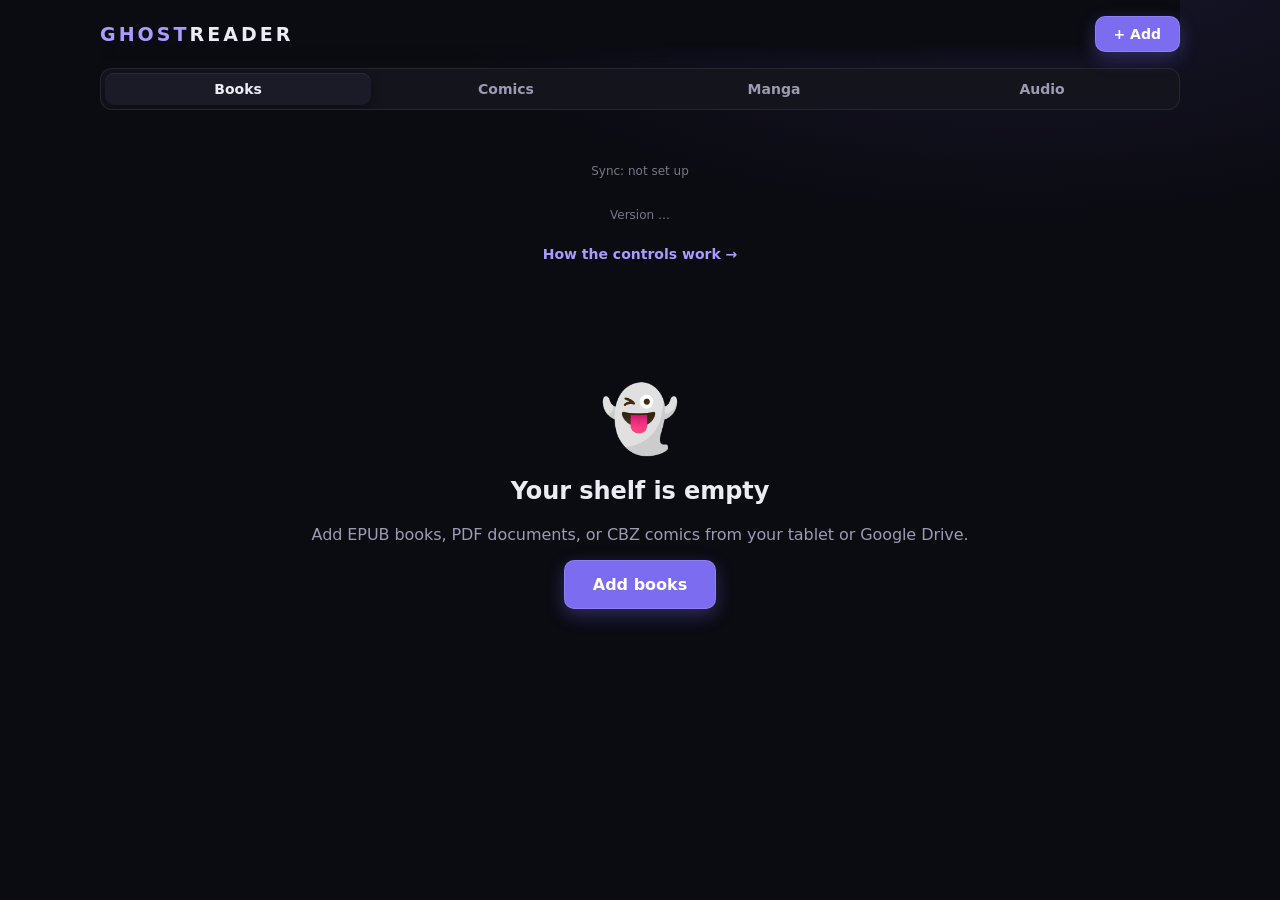
<file: index.html>
<!doctype html>
<html lang="en">
<head>
<meta charset="utf-8">
<meta name="viewport" content="width=device-width,initial-scale=1,viewport-fit=cover">
<title>GhostReader</title>
<meta name="theme-color" content="#0b0b12">
<meta name="apple-mobile-web-app-capable" content="yes">
<meta name="mobile-web-app-capable" content="yes">
<meta name="apple-mobile-web-app-status-bar-style" content="black-translucent">
<meta name="apple-mobile-web-app-title" content="GhostReader">
<link rel="manifest" href="manifest.webmanifest">
<link rel="icon" href="icons/icon-192.png">
<link rel="apple-touch-icon" href="icons/icon-192.png">
<link rel="stylesheet" href="style.css">
</head>
<body>
<div id="app">
  <section id="library" class="view">
    <header class="top">
      <div class="brand">GHOST<span>READER</span></div>
      <button id="add" class="pill primary">+ Add</button>
    </header>
    <nav class="tabs">
      <button data-tab="books" class="on">Books</button>
      <button data-tab="comics">Comics</button>
      <button data-tab="manga">Manga</button>
      <button data-tab="audio">Audio</button>
    </nav>
    <div id="status" class="status" hidden></div>
    <div id="continue"></div>
    <div id="grid" class="grid"></div>
    <div id="cloudaudio" class="cloudaudio" hidden></div>
    <button id="syncbtn" class="ver">Sync: not set up</button>
    <button id="ver" class="ver">Version …</button>
    <button id="helpbtn" class="helplink">How the controls work <span aria-hidden="true">→</span></button>
    <div id="empty" class="empty" hidden>
      <div class="emptyart">👻</div>
      <h2>Your shelf is empty</h2>
      <p>Add EPUB books, PDF documents, or CBZ comics from your tablet or Google Drive.</p>
      <button class="pill primary big" id="add2">Add books</button>
    </div>
  </section>

  <section id="reader" class="view" hidden>
    <header class="bar" id="rtop">
      <button id="rback" class="icon" aria-label="Back">‹</button>
      <div class="rtitle"><b id="rt"></b><small id="rc"></small></div>
      <button id="rprev" class="icon" aria-label="Previous page">‹</button><button id="rnext" class="icon" aria-label="Next page">›</button><button id="rtoc" class="icon" aria-label="Contents">☰</button>
      <button id="rset" class="icon" aria-label="Appearance">Aa</button>
    </header>
    <div id="stage"><iframe id="page" title="Book page" sandbox="allow-same-origin"></iframe><div id="tapL"></div><div id="tapM"></div><div id="tapR"></div></div>
    <footer class="bar" id="rbot">
      <input id="rslide" type="range" min="0" max="1000" value="0" aria-label="Progress">
      <small id="rpct">0%</small>
    </footer>
    <aside id="toc" class="sheet" hidden><div class="sheethead"><b>Contents</b><button class="icon" data-close>✕</button></div><div id="toclist"></div></aside>
    <aside id="settings" class="sheet small" hidden>
      <div class="sheethead"><b>Appearance</b><button class="icon" data-close>✕</button></div>
      <div class="row"><span>Theme</span><div class="seg" id="themes"><button data-v="ghost">Ghost</button><button data-v="night">Night</button><button data-v="sepia">Sepia</button><button data-v="paper">Paper</button></div></div>
      <div class="row"><span>Text size</span><div class="seg"><button id="fdown">A−</button><button id="fup">A+</button></div></div>
      <div class="row"><span>Font</span><div class="seg" id="fonts"><button data-v="serif">Serif</button><button data-v="sans">Sans</button></div></div>
      <div class="row"><span>Spacing</span><input id="spacing" type="range" min="1.3" max="2.2" step="0.05"></div>
      <div class="row"><span>Margins</span><input id="margin" type="range" min="16" max="120" step="4"></div>
    </aside>
  </section>

  <section id="comicreader" class="view" hidden><header class="bar"><button id="cback" class="icon" aria-label="Back">‹</button><div class="rtitle"><b id="ctitle"></b><small id="cprogress"></small></div><button id="cmode" class="pill">Page</button><button id="cdir" class="pill">LTR</button></header><div id="comicstage"><img id="comicpage" alt="Comic page"><iframe id="pdfpage" title="PDF reader" hidden></iframe></div><footer class="bar" id="comicbar"><button id="cprev" class="pill">Previous</button><input id="cslide" type="range" min="1" max="1" value="1"><button id="cnext" class="pill">Next</button></footer></section>
  <section id="player" class="view" hidden>
    <header class="bar"><button id="pback" class="icon" aria-label="Back">‹</button><div class="rtitle"><b>Audiobook</b></div></header>
    <div class="pbody">
      <div id="pcover" class="pcover"></div>
      <h2 id="ptitle"></h2><p id="pauthor"></p>
      <input id="pseek" type="range" min="0" max="1000" value="0">
      <div class="times"><span id="pcur">0:00</span><span id="pdur">0:00</span></div>
      <div class="controls">
        <button id="pback30" class="icon big">⟲ 30</button>
        <button id="pplay" class="playbtn">▶</button>
        <button id="pfwd30" class="icon big">30 ⟳</button>
      </div>
      <button id="pspeed" class="pill">1.0×</button>
    </div>
    <audio id="audio" preload="metadata"></audio>
  </section>
</div>
<div id="menu" class="menu" hidden></div>
<div id="syncdlg" class="overlay" hidden>
  <div class="dlg">
    <h3>Sync your library</h3>
    <p class="dim">Keeps books, covers and reading progress the same on every device, using your own Cloudflare. Audiobooks go up only when you choose (Send to cloud), and come down one at a time from the Audio tab.</p>
    <label>Sync address<input id="syncurl" type="url" placeholder="https://ghostreader-sync.yourname.workers.dev" autocapitalize="off" autocorrect="off"></label>
    <label>Sync key<input id="synckey" type="password" placeholder="the SYNC_KEY you chose" autocapitalize="off" autocorrect="off"></label>
    <div id="syncmsg" class="dim"></div>
    <div class="dlgbtns"><button id="syncsave" class="pill primary">Save &amp; sync</button><button id="syncoff" class="pill">Turn off</button><button id="syncclose" class="pill">Close</button></div>
    <p class="dim small"><a href="setup.html" target="_blank">How to set up the sync address</a></p>
  </div>
</div>
<div id="helpdlg" class="overlay" hidden>
  <div class="dlg help" role="dialog" aria-labelledby="helptitle">
    <div class="helphead"><h3 id="helptitle">How GhostReader works</h3><button id="helpclose" class="icon" aria-label="Close">✕</button></div>
    <p class="dim">Everything you read fills the screen. Tap the middle of any page to show or hide the controls.</p>

    <section class="hsec">
      <h4>Books</h4>
      <dl>
        <dt>Turn the page</dt><dd>Swipe right for forward, swipe left for back. Or tap the right or left edge.</dd>
        <dt>Controls</dt><dd>Tap the middle. <b>☰</b> opens chapters, <b>Aa</b> changes theme, text size, font, spacing and margins, and the slider jumps anywhere.</dd>
        <dt>Keyboard</dt><dd>Arrow keys turn pages if you use a keyboard.</dd>
      </dl>
    </section>

    <section class="hsec">
      <h4>Comics, manga and PDFs</h4>
      <dl>
        <dt>Turn the page</dt><dd>Swipe right for forward, swipe left for back. Manga reverses this automatically.</dd>
        <dt>Manga mode</dt><dd>Tap <b>LTR</b> to switch to <b>RTL</b>. The title moves to the Manga tab and remembers it.</dd>
        <dt>Zoom</dt><dd>Pinch to zoom, then drag to look around. Zoom back out to swipe again.</dd>
        <dt>Page / Scroll</dt><dd>Switch between one page at a time and a continuous scroll.</dd>
      </dl>
    </section>

    <section class="hsec">
      <h4>Audiobooks</h4>
      <dl>
        <dt>Player</dt><dd>Play or pause, jump 30 seconds either way, and tap the speed button to cycle 0.8× to 2×. It remembers where you stopped.</dd>
        <dt>From your phone</dt><dd>In the phone app, press and hold an audiobook and choose <b>Send to Cloudflare</b>. Then open the <b>Audio</b> tab here, tap <b>Audiobooks in the cloud</b> and download it.</dd>
      </dl>
    </section>

    <section class="hsec">
      <h4>Your library</h4>
      <dl>
        <dt>⋮ menu</dt><dd>On any cover: find or choose a cover, send an audiobook to the cloud, or remove it from this device.</dd>
        <dt>Sync</dt><dd>Books, comics, covers and reading progress stay the same on every device. Tap the Sync line to set it up.</dd>
        <dt>Updates</dt><dd>Tap the version line to load the newest version. Your library is kept.</dd>
      </dl>
    </section>
    <div class="dlgbtns"><button id="helpdone" class="pill primary">Got it</button></div>
  </div>
</div>
<input id="file" type="file" multiple accept=".epub,.pdf,.cbz,.zip" hidden>
<script type="module" src="app.js"></script>
</body>
</html>
</file>
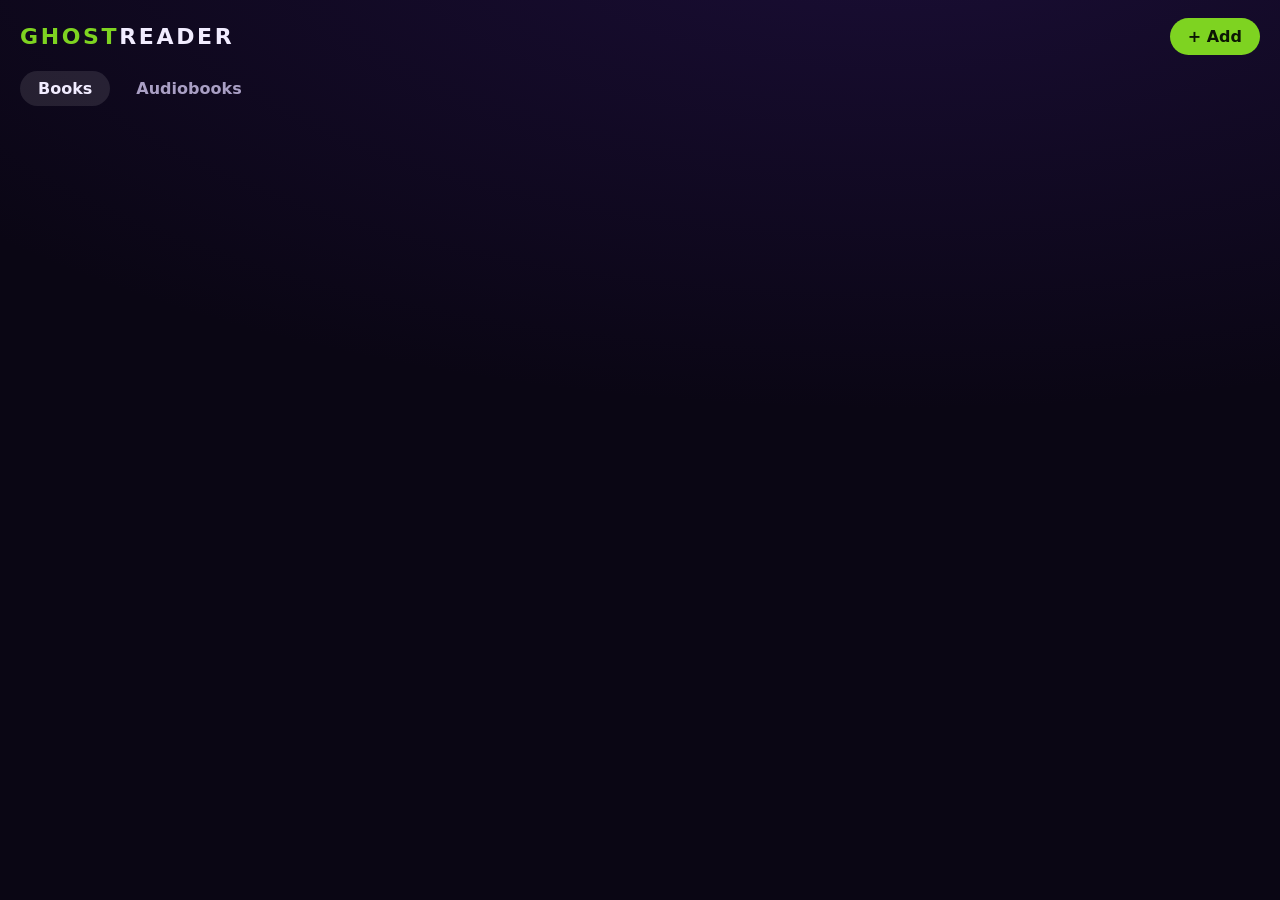
<file: web/index.html>
<!doctype html>
<html lang="en">
<head>
<meta charset="utf-8">
<meta name="viewport" content="width=device-width,initial-scale=1,viewport-fit=cover">
<title>GhostReader</title>
<meta name="theme-color" content="#0a0614">
<meta name="apple-mobile-web-app-capable" content="yes">
<meta name="mobile-web-app-capable" content="yes">
<meta name="apple-mobile-web-app-status-bar-style" content="black-translucent">
<meta name="apple-mobile-web-app-title" content="GhostReader">
<link rel="manifest" href="manifest.webmanifest">
<link rel="icon" href="icons/icon-192.png">
<link rel="apple-touch-icon" href="icons/icon-192.png">
<link rel="stylesheet" href="style.css">
</head>
<body>
<div id="app">
  <section id="library" class="view">
    <header class="top">
      <div class="brand">GHOST<span>READER</span></div>
      <button id="add" class="pill primary">+ Add</button>
    </header>
    <nav class="tabs">
      <button data-tab="books" class="on">Books</button>
      <button data-tab="audio">Audiobooks</button>
    </nav>
    <div id="status" class="status" hidden></div>
    <div id="continue"></div>
    <div id="grid" class="grid"></div>
    <div id="empty" class="empty" hidden>
      <div class="emptyart">👻</div>
      <h2>Your shelf is empty</h2>
      <p>Add EPUB books or audiobooks from this tablet or Google Drive. You can also add the whole library ZIP saved from the GhostReader phone app.</p>
      <button class="pill primary big" id="add2">Add books</button>
    </div>
  </section>

  <section id="reader" class="view" hidden>
    <header class="bar" id="rtop">
      <button id="rback" class="icon" aria-label="Back">‹</button>
      <div class="rtitle"><b id="rt"></b><small id="rc"></small></div>
      <button id="rtoc" class="icon" aria-label="Contents">☰</button>
      <button id="rset" class="icon" aria-label="Appearance">Aa</button>
    </header>
    <div id="stage"><iframe id="page" title="Book page" sandbox="allow-same-origin"></iframe><div id="tapL"></div><div id="tapM"></div><div id="tapR"></div></div>
    <footer class="bar" id="rbot">
      <input id="rslide" type="range" min="0" max="1000" value="0" aria-label="Progress">
      <small id="rpct">0%</small>
    </footer>
    <aside id="toc" class="sheet" hidden><div class="sheethead"><b>Contents</b><button class="icon" data-close>✕</button></div><div id="toclist"></div></aside>
    <aside id="settings" class="sheet small" hidden>
      <div class="sheethead"><b>Appearance</b><button class="icon" data-close>✕</button></div>
      <div class="row"><span>Theme</span><div class="seg" id="themes"><button data-v="ghost">Ghost</button><button data-v="night">Night</button><button data-v="sepia">Sepia</button><button data-v="paper">Paper</button></div></div>
      <div class="row"><span>Text size</span><div class="seg"><button id="fdown">A−</button><button id="fup">A+</button></div></div>
      <div class="row"><span>Font</span><div class="seg" id="fonts"><button data-v="serif">Serif</button><button data-v="sans">Sans</button></div></div>
      <div class="row"><span>Spacing</span><input id="spacing" type="range" min="1.3" max="2.2" step="0.05"></div>
      <div class="row"><span>Margins</span><input id="margin" type="range" min="16" max="120" step="4"></div>
    </aside>
  </section>

  <section id="player" class="view" hidden>
    <header class="bar"><button id="pback" class="icon" aria-label="Back">‹</button><div class="rtitle"><b>Audiobook</b></div></header>
    <div class="pbody">
      <div id="pcover" class="pcover"></div>
      <h2 id="ptitle"></h2><p id="pauthor"></p>
      <input id="pseek" type="range" min="0" max="1000" value="0">
      <div class="times"><span id="pcur">0:00</span><span id="pdur">0:00</span></div>
      <div class="controls">
        <button id="pback30" class="icon big">⟲ 30</button>
        <button id="pplay" class="playbtn">▶</button>
        <button id="pfwd30" class="icon big">30 ⟳</button>
      </div>
      <button id="pspeed" class="pill">1.0×</button>
    </div>
    <audio id="audio" preload="metadata"></audio>
  </section>
</div>
<div id="menu" class="menu" hidden></div>
<input id="file" type="file" multiple hidden>
<script type="module" src="app.js"></script>
</body>
</html>
</file>
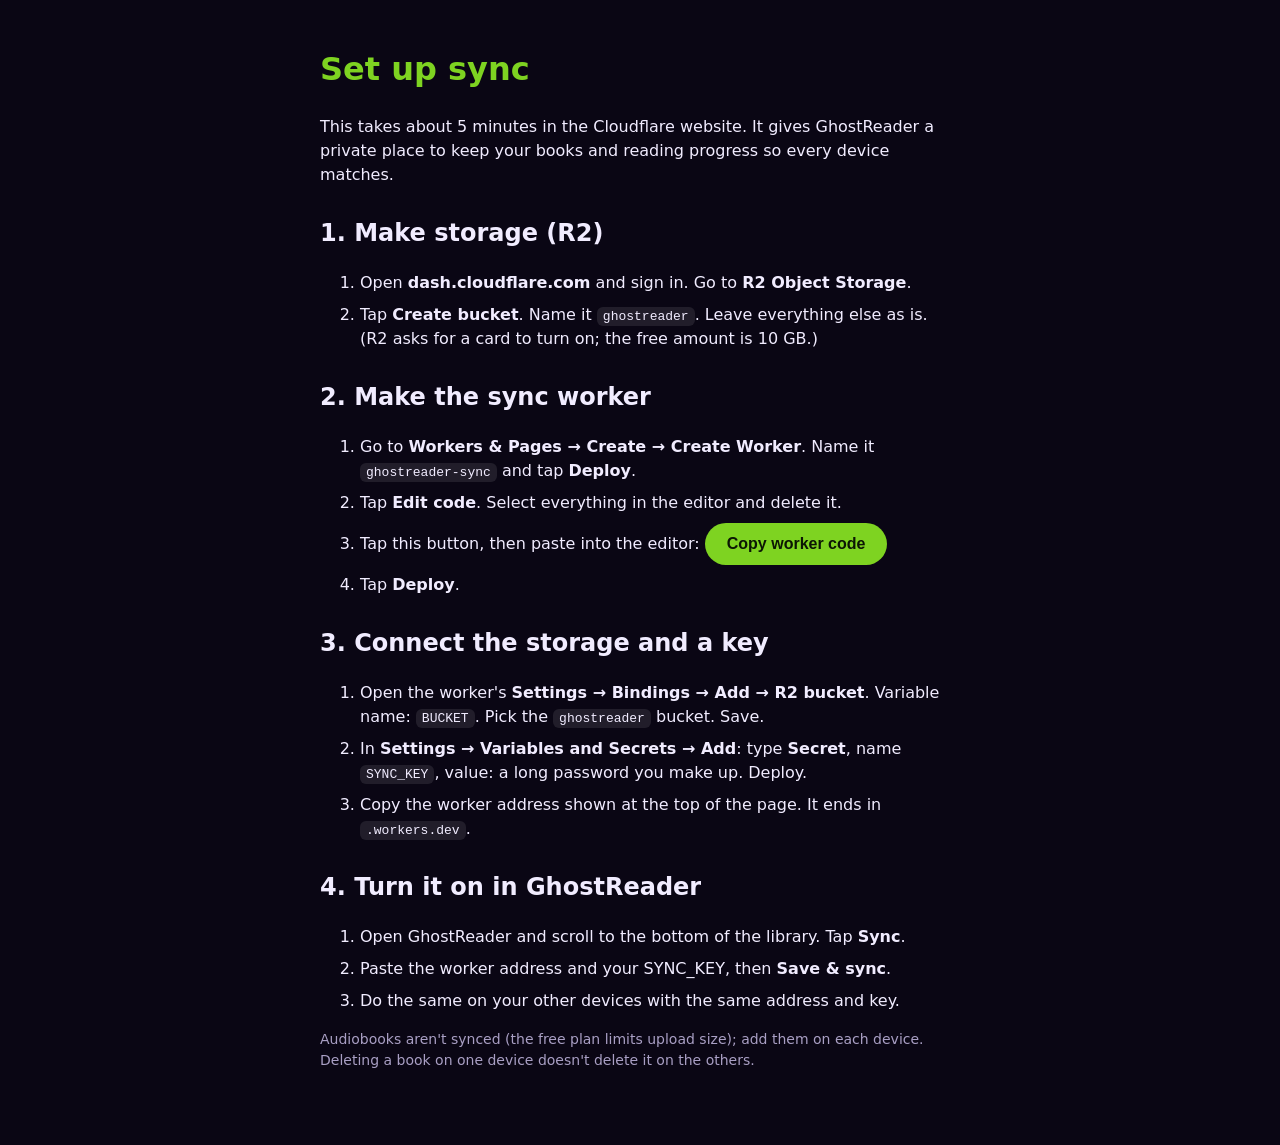
<file: setup.html>
<!doctype html>
<html lang="en"><head><meta charset="utf-8"><meta name="viewport" content="width=device-width,initial-scale=1">
<title>GhostReader sync setup</title>
<style>
body{margin:0;background:#0a0614;color:#f1ecff;font-family:system-ui,-apple-system,sans-serif;line-height:1.5}
main{max-width:640px;margin:0 auto;padding:24px 20px 60px}h1{color:#7ed321}h2{margin-top:28px}
li{margin:8px 0}code{background:#ffffff18;padding:2px 6px;border-radius:6px}
button{background:#7ed321;color:#0c1604;border:0;border-radius:999px;padding:12px 22px;font-weight:700;font-size:16px}
a{color:#a78bfa}.note{color:#a99fc4;font-size:14px}
</style></head><body><main>
<h1>Set up sync</h1>
<p>This takes about 5 minutes in the Cloudflare website. It gives GhostReader a private place to keep your books and reading progress so every device matches.</p>
<h2>1. Make storage (R2)</h2>
<ol>
<li>Open <b>dash.cloudflare.com</b> and sign in. Go to <b>R2 Object Storage</b>.</li>
<li>Tap <b>Create bucket</b>. Name it <code>ghostreader</code>. Leave everything else as is. (R2 asks for a card to turn on; the free amount is 10 GB.)</li>
</ol>
<h2>2. Make the sync worker</h2>
<ol>
<li>Go to <b>Workers &amp; Pages → Create → Create Worker</b>. Name it <code>ghostreader-sync</code> and tap <b>Deploy</b>.</li>
<li>Tap <b>Edit code</b>. Select everything in the editor and delete it.</li>
<li>Tap this button, then paste into the editor: <button id="copy">Copy worker code</button> <span id="copied" class="note"></span></li>
<li>Tap <b>Deploy</b>.</li>
</ol>
<h2>3. Connect the storage and a key</h2>
<ol>
<li>Open the worker's <b>Settings → Bindings → Add → R2 bucket</b>. Variable name: <code>BUCKET</code>. Pick the <code>ghostreader</code> bucket. Save.</li>
<li>In <b>Settings → Variables and Secrets → Add</b>: type <b>Secret</b>, name <code>SYNC_KEY</code>, value: a long password you make up. Deploy.</li>
<li>Copy the worker address shown at the top of the page. It ends in <code>.workers.dev</code>.</li>
</ol>
<h2>4. Turn it on in GhostReader</h2>
<ol>
<li>Open GhostReader and scroll to the bottom of the library. Tap <b>Sync</b>.</li>
<li>Paste the worker address and your SYNC_KEY, then <b>Save &amp; sync</b>.</li>
<li>Do the same on your other devices with the same address and key.</li>
</ol>
<p class="note">Audiobooks aren't synced (the free plan limits upload size); add them on each device. Deleting a book on one device doesn't delete it on the others.</p>
<script>
document.getElementById("copy").onclick=async()=>{
  try{const t=await (await fetch("sync-worker.js",{cache:"no-store"})).text();
    await navigator.clipboard.writeText(t);document.getElementById("copied").textContent="Copied. Now paste it in the editor.";}
  catch(e){document.getElementById("copied").innerHTML='Couldn\'t copy. <a href="sync-worker.js">Open the code</a>, select all, copy.';}
};
</script></main></body></html>
</file>
<file: style.css>
:root{--bg:#0b0b12;--card:#14141d;--ink:#ececf4;--dim:#9b9bb2;--violet:#7c6cf0;--lime:#a99bff;--line:#ffffff14}
*{box-sizing:border-box;-webkit-tap-highlight-color:transparent}
html,body{margin:0;height:100%;background:var(--bg);color:var(--ink);font-family:system-ui,-apple-system,Segoe UI,Roboto,sans-serif;overflow:hidden}
button{font:inherit;color:inherit;cursor:pointer;border:0;background:none}
.view{position:fixed;inset:0;display:flex;flex-direction:column;padding-top:env(safe-area-inset-top)}
.view[hidden],[hidden]{display:none!important}
#library{overflow-y:auto;padding:0 20px 40px;background:radial-gradient(1200px 500px at 70% -10%,#3b1d7a55,transparent),var(--bg)}
.top{display:flex;align-items:center;justify-content:space-between;padding:18px 0 8px}
.brand{font-weight:900;letter-spacing:.12em;font-size:22px;color:var(--lime)}.brand span{color:var(--ink)}
.pill{padding:9px 18px;border-radius:999px;background:#ffffff14;border:1px solid #ffffff1f;font-weight:600}
.pill.primary{background:var(--lime);color:#0c1604;border:0}.pill.big{padding:14px 28px;font-size:17px}
.tabs{display:flex;gap:8px;margin:8px 0 14px}
.tabs button{padding:8px 18px;border-radius:999px;color:var(--dim);font-weight:600}
.tabs button.on{background:#ffffff1a;color:var(--ink)}
.status{padding:10px 14px;background:#8b5cf622;border:1px solid #8b5cf655;border-radius:12px;margin-bottom:14px;font-size:14px}
h3.sec{margin:18px 0 10px;font-size:13px;letter-spacing:.14em;color:var(--dim);text-transform:uppercase}
.grid{display:grid;grid-template-columns:repeat(auto-fill,minmax(150px,1fr));gap:20px 16px}
.row-scroll{display:flex;gap:16px;overflow-x:auto;padding-bottom:6px}.row-scroll .card{width:150px;flex:none}
.card{position:relative;text-align:left;display:block;width:100%}
.poster{position:relative;aspect-ratio:2/3;border-radius:12px;overflow:hidden;background:linear-gradient(160deg,#4c1d95,#1a0b38);box-shadow:0 10px 24px #0008,inset 0 0 0 1px #ffffff1f}
.poster img{width:100%;height:100%;object-fit:cover;display:block}
.poster::after{content:"";position:absolute;inset:0;background:linear-gradient(115deg,#ffffff26 0,transparent 35%);pointer-events:none}
.gen{position:absolute;inset:0;display:flex;flex-direction:column;justify-content:center;align-items:center;padding:12px;text-align:center;font-weight:800;line-height:1.15}
.gen small{margin-top:8px;font-weight:600;opacity:.8;font-size:11px;letter-spacing:.08em;text-transform:uppercase}
.bar-prog{position:absolute;left:8px;right:8px;bottom:8px;height:4px;border-radius:4px;background:#0009}.bar-prog i{display:block;height:100%;border-radius:4px;background:var(--lime)}
.badge{position:absolute;top:8px;left:8px;background:#0009;border-radius:8px;padding:3px 7px;font-size:11px;font-weight:700;color:var(--lime)}
.more{position:absolute;top:4px;right:4px;width:30px;height:30px;border-radius:50%;background:#000a;font-size:18px;line-height:30px;text-align:center}
.ctitle{margin-top:8px;font-size:14px;font-weight:700;line-height:1.25;display:-webkit-box;-webkit-line-clamp:2;-webkit-box-orient:vertical;overflow:hidden}
.cauthor{color:var(--dim);font-size:12px;margin-top:2px;white-space:nowrap;overflow:hidden;text-overflow:ellipsis}
.empty{text-align:center;max-width:480px;margin:12vh auto 0;color:var(--dim)}.empty h2{color:var(--ink)}.emptyart{font-size:64px}
.menu{position:fixed;z-index:50;background:#1d1438;border:1px solid #ffffff22;border-radius:12px;box-shadow:0 12px 40px #000a;min-width:170px;overflow:hidden}
.menu button{display:block;width:100%;padding:13px 16px;text-align:left}.menu button:hover{background:#ffffff14}
/* reader */
#reader{background:var(--rbg,#0a0614);color:var(--rink,#eee)}
.bar{display:flex;align-items:center;gap:6px;padding:8px 12px;background:var(--rbar,#120a24);color:var(--rink,#eee);z-index:5;transition:transform .2s}
.bar .rtitle{flex:1;min-width:0;display:flex;flex-direction:column}.rtitle b{white-space:nowrap;overflow:hidden;text-overflow:ellipsis;font-size:15px}.rtitle small{opacity:.65;white-space:nowrap;overflow:hidden;text-overflow:ellipsis}
.icon{min-width:44px;height:44px;border-radius:12px;font-size:20px}.icon:hover{background:#ffffff14}.icon.big{font-size:17px;width:90px}
#stage{position:absolute;inset:0}
#page{width:100%;height:100%;border:0;background:var(--rbg)}
#tapL,#tapR,#tapM{position:absolute;top:0;bottom:0}#tapL{left:0;width:28%}#tapR{right:0;width:28%}#tapM{left:28%;right:28%}
#rbot{gap:10px}#rbot input{flex:1;accent-color:var(--lime)}#rbot small{width:44px;text-align:right}
#reader .bar{position:absolute;left:0;right:0}#rtop{top:0;padding-top:calc(8px + env(safe-area-inset-top))}#rbot{bottom:0}
.chromeoff #rtop{transform:translateY(-110%)}.chromeoff #rbot{transform:translateY(110%)}
.sheet{position:absolute;top:0;right:0;bottom:0;width:min(420px,92vw);background:#120a24;color:#eee;z-index:20;box-shadow:-10px 0 40px #000a;overflow-y:auto}
.sheet.small{top:56px;bottom:auto;border-radius:16px 0 0 16px;padding-bottom:12px}
.sheethead{display:flex;justify-content:space-between;align-items:center;padding:10px 14px;border-bottom:1px solid #ffffff1a;position:sticky;top:0;background:#120a24}
#toclist button{display:block;width:100%;text-align:left;padding:13px 16px;border-bottom:1px solid #ffffff0d}#toclist button.on{color:var(--lime);font-weight:700}
.row{display:flex;align-items:center;justify-content:space-between;gap:14px;padding:12px 16px}.row input[type=range]{accent-color:var(--lime);width:55%}
.seg{display:flex;background:#ffffff14;border-radius:10px;overflow:hidden}.seg button{padding:9px 14px}.seg button.on{background:var(--violet)}
/* player */
#player{background:radial-gradient(900px 500px at 50% 0,#4c1d9566,transparent),var(--bg)}
.pbody{flex:1;display:flex;flex-direction:column;align-items:center;justify-content:center;padding:20px;max-width:560px;margin:0 auto;width:100%;text-align:center}
.pcover{width:min(62vw,300px);aspect-ratio:1/1;border-radius:18px;overflow:hidden;position:relative;box-shadow:0 20px 60px #000a;background:linear-gradient(160deg,#4c1d95,#1a0b38)}
.pcover img{width:100%;height:100%;object-fit:cover}
#ptitle{margin:22px 0 4px}#pauthor{margin:0 0 20px;color:var(--dim)}
#pseek{width:100%;accent-color:var(--lime)}.times{display:flex;justify-content:space-between;width:100%;color:var(--dim);font-size:13px;margin-top:4px}
.controls{display:flex;align-items:center;gap:18px;margin:18px 0}.playbtn{width:76px;height:76px;border-radius:50%;background:var(--lime);color:#0c1604;font-size:30px}

/* Reading-only tablet library: comic pages and PDF */
.tabs{overflow-x:auto;white-space:nowrap;flex-shrink:0}
#comicreader{background:#08060f}
#comicstage{flex:1;min-height:0;display:flex;align-items:center;justify-content:center;overflow:auto;touch-action:pan-x pan-y pinch-zoom}
#comicpage{display:block;max-width:100%;max-height:100%;object-fit:contain}
#comicstage.scrollmode{display:block;text-align:center}
#comicstage.scrollmode #comicpage{max-height:none;height:auto;margin:auto}
#pdfpage{width:100%;height:100%;border:0;background:white}
#comicbar{display:flex;gap:12px;align-items:center;padding:12px 16px}
#cslide{flex:1;min-width:0}

/* iPad reading controls: keep reliable buttons above the book iframe */
#rprev,#rnext{font-size:28px;min-width:38px;touch-action:manipulation}
#tapL,#tapR,#tapM{touch-action:pan-y;cursor:pointer}

/* iPad Safari: gesture surfaces MUST sit above the EPUB iframe.
   Keep toolbar and chapter sheets above the gestures. */
#stage{z-index:1;touch-action:pan-y}
#page{position:absolute;inset:0;z-index:0;pointer-events:none}
#tapL,#tapR,#tapM{z-index:2;touch-action:pan-y;user-select:none;-webkit-user-select:none;-webkit-tap-highlight-color:transparent}
#reader .bar{z-index:5}
#reader .sheet{z-index:20}

/* Reader v7: dedicate the area BETWEEN toolbars to book text.
   Do not lay out pages beneath fixed navigation. */
#reader #stage{
  top:calc(70px + env(safe-area-inset-top));
  bottom:66px;
  left:0;right:0;
  overflow:hidden;
}
#reader #page{width:100%;height:100%}
#reader #rtop{z-index:6}
#reader #rbot{z-index:6}

.ver{display:block;margin:24px auto 0;padding:8px 14px;color:var(--dim);font-size:12px;opacity:.7}

.overlay{position:fixed;inset:0;z-index:100;background:#000a;display:flex;align-items:center;justify-content:center;padding:16px}
.dlg{background:#150d2b;border:1px solid #ffffff22;border-radius:18px;padding:20px;width:min(480px,100%);max-height:90vh;overflow:auto}
.dlg h3{margin:0 0 6px}.dlg label{display:block;margin:12px 0;font-size:13px;color:var(--dim)}
.dlg input{display:block;width:100%;margin-top:6px;padding:12px;border-radius:10px;border:1px solid #ffffff2a;background:#0a0614;color:var(--ink);font-size:16px}
.dlgbtns{display:flex;gap:8px;flex-wrap:wrap;margin-top:14px}.dim{color:var(--dim);font-size:13px}.small{font-size:12px}.dlg a{color:var(--lime)}

.cloudaudio{padding:8px 16px 0;max-width:720px;margin:0 auto}
.cloudaudio .crow{display:flex;justify-content:space-between;align-items:center;gap:12px;padding:12px 0;border-bottom:1px solid #ffffff14}
.cloudaudio small,.cloudaudio .dim{color:var(--dim)}

.cthumb{width:56px;height:56px;border-radius:8px;object-fit:cover;flex:none;background:#ffffff14;display:flex;align-items:center;justify-content:center;font-size:10px;color:var(--dim)}


/* ===== Professional polish (look only; all content and features unchanged) ===== */
:root{--surface:#14141d;--surface2:#1b1b27;--hair:#ffffff14;--accent:#7c6cf0;--accent2:#a99bff;--radius:14px}
html,body{font-family:"Inter",system-ui,-apple-system,"Segoe UI",Roboto,sans-serif;-webkit-font-smoothing:antialiased;letter-spacing:-.005em}
#library{padding:0 max(20px,env(safe-area-inset-right)) 48px max(20px,env(safe-area-inset-left));background:radial-gradient(900px 420px at 80% -8%,#7c6cf01f,transparent 70%),var(--bg)}
#library>*{max-width:1080px;margin-left:auto;margin-right:auto}
.top{position:sticky;top:0;z-index:20;margin:0 auto;padding:16px 0 10px;background:linear-gradient(var(--bg) 70%,transparent);backdrop-filter:blur(10px);-webkit-backdrop-filter:blur(10px)}
.brand{font-size:19px;font-weight:800;letter-spacing:.16em;color:var(--accent2)}.brand span{color:var(--ink)}
.pill{padding:9px 18px;border-radius:10px;background:var(--surface2);border:1px solid var(--hair);font-weight:600;font-size:14px;color:var(--ink);transition:background .15s,transform .05s}
.pill:hover{background:#242434}.pill:active{transform:scale(.98)}
.pill.primary{background:var(--accent);border:1px solid #ffffff22;color:#fff;box-shadow:0 6px 18px #7c6cf055}
.pill.primary:hover{background:#8b7cf6}.pill.big{padding:14px 28px;font-size:16px}
.pill:disabled{opacity:.55}
.tabs{display:inline-flex;gap:2px;padding:4px;margin:6px 0 18px;border-radius:12px;background:var(--surface);border:1px solid var(--hair);max-width:100%}
.tabs button{padding:8px 18px;border-radius:9px;font-size:14px;font-weight:600;color:var(--dim);transition:background .15s,color .15s}
.tabs button.on{background:var(--surface2);color:var(--ink);box-shadow:0 1px 0 #ffffff12 inset,0 4px 12px #0006}
.status{background:#7c6cf01a;border:1px solid #7c6cf044;border-radius:10px;color:var(--ink)}
h3.sec{margin:22px 0 12px;font-size:12px;font-weight:700;letter-spacing:.16em;color:var(--dim)}
.grid{grid-template-columns:repeat(auto-fill,minmax(148px,1fr));gap:26px 18px}
.row-scroll{gap:18px;padding-bottom:8px}
.poster{border-radius:10px;background:var(--surface2);box-shadow:0 8px 22px #0009,0 0 0 1px #ffffff14;transition:transform .18s,box-shadow .18s}
.poster::after{background:linear-gradient(180deg,#ffffff10 0,transparent 30%)}
.card:hover .poster{transform:translateY(-3px);box-shadow:0 14px 30px #000b,0 0 0 1px #ffffff22}
.ctitle{margin-top:10px;font-size:13.5px;font-weight:650;letter-spacing:-.01em}
.cauthor{font-size:12px}
.bar-prog{height:3px;left:0;right:0;bottom:0;border-radius:0;background:#0008}.bar-prog i{background:var(--accent2);border-radius:0}
.badge{background:#000b;color:var(--accent2);border-radius:6px;font-weight:700;letter-spacing:.02em}
.more{background:#000b;backdrop-filter:blur(6px)}
.gen{background:linear-gradient(160deg,#2b2750,#14141d);font-size:15px}
.empty h2{font-weight:700}
.menu{background:var(--surface2);border:1px solid #ffffff1a;border-radius:12px;box-shadow:0 16px 48px #000c}
.menu button{font-size:14px;padding:12px 16px}
.ver{display:inline-block;margin:28px 6px 0;padding:6px 10px;font-size:12px;color:var(--dim);opacity:.75}
#syncbtn{margin-left:0}
#library>#syncbtn,#library>#ver{display:inline-block}
.overlay{background:#05050acc;backdrop-filter:blur(6px);-webkit-backdrop-filter:blur(6px)}
.dlg{background:var(--surface);border:1px solid #ffffff1a;border-radius:18px;box-shadow:0 24px 70px #000c}
.dlg h3{font-size:18px}.dlg input{background:var(--bg);border:1px solid #ffffff22;border-radius:10px}.dlg input:focus{outline:2px solid var(--accent);outline-offset:1px}
.dlg a{color:var(--accent2)}
.cloudaudio{max-width:1080px;padding:0}
.cloudaudio>.pill{margin-bottom:6px}
.cloudaudio .crow{background:var(--surface);border:1px solid var(--hair);border-radius:12px;padding:12px 14px;margin-top:10px}
.cloudaudio .crow b{font-weight:650}
.cthumb{border-radius:8px}
/* reader and player chrome */
.bar{background:#101018;border-bottom:1px solid var(--hair)}
#rbot{border-top:1px solid var(--hair);border-bottom:0}
.icon{border-radius:10px}
.sheet,.sheethead{background:#101018}.sheet{border-left:1px solid var(--hair)}
.seg{background:var(--surface2);border:1px solid var(--hair)}.seg button.on{background:var(--accent);color:#fff}
#player{background:radial-gradient(800px 460px at 50% 0,#7c6cf035,transparent 70%),var(--bg)}
.pcover{border-radius:16px;box-shadow:0 24px 70px #000c,0 0 0 1px #ffffff1a}
#ptitle{font-size:22px;font-weight:700;letter-spacing:-.02em}
.playbtn{background:var(--accent);color:#fff;box-shadow:0 10px 28px #7c6cf066}
#pseek,#rslide,#cslide,.row input[type=range]{accent-color:var(--accent2)}
#toclist button.on{color:var(--accent2)}
#comicreader{background:#07070c}
#library>*{width:100%;align-self:center;flex-shrink:0}
.tabs{display:flex;width:100%}.tabs button{flex:1;text-align:center}
#library>.ver{width:auto;display:block;margin:18px auto 0}
#library>#syncbtn{margin-top:30px}
.status{width:100%}

/* ===== Full-screen reading: pages fill the screen; bars float on top (tap the centre to show/hide) ===== */
#reader #stage{top:calc(env(safe-area-inset-top) + 10px);bottom:calc(env(safe-area-inset-bottom) + 10px)}
#reader .bar{background:#101018f2}
#comicreader{padding-top:0}
#comicstage{position:absolute;inset:0;padding:env(safe-area-inset-top) 0 env(safe-area-inset-bottom);background:#050509}
#comicreader>header.bar,#comicbar{position:absolute;left:0;right:0;z-index:5;transition:transform .2s;background:#101018f2}
#comicreader>header.bar{top:0;padding-top:calc(8px + env(safe-area-inset-top))}
#comicbar{bottom:0;padding-bottom:calc(12px + env(safe-area-inset-bottom))}
#comicreader.chromeoff>header.bar{transform:translateY(-110%)}
#comicreader.chromeoff #comicbar{transform:translateY(110%)}
#comicpage{width:100%;height:100%;max-width:none;max-height:none;object-fit:contain}
#comicstage.scrollmode #comicpage{width:100%;height:auto;object-fit:initial}

/* ===== Help ===== */
.helplink{display:block;margin:6px auto 0;padding:12px 18px;color:var(--accent2);font-size:14px;font-weight:600;border-radius:10px;transition:background .15s}
.helplink:hover{background:#ffffff0d}
#library>.helplink{width:auto;align-self:center}
.dlg.help{width:min(620px,100%);padding:22px 22px 18px}
.helphead{display:flex;align-items:center;justify-content:space-between;margin-bottom:4px}
.helphead h3{margin:0;font-size:20px;letter-spacing:-.02em}
.dlg.help>.dim{font-size:14px;line-height:1.5;margin:6px 0 4px}
.hsec{margin-top:18px;padding-top:16px;border-top:1px solid var(--hair)}
.hsec h4{margin:0 0 10px;font-size:12px;font-weight:700;letter-spacing:.16em;text-transform:uppercase;color:var(--accent2)}
.hsec dl{display:grid;grid-template-columns:128px 1fr;gap:10px 16px;margin:0}
.hsec dt{font-weight:650;font-size:14px;color:var(--ink)}
.hsec dd{margin:0;font-size:14px;line-height:1.5;color:var(--dim)}
.hsec dd b{color:var(--ink);font-weight:650}
.dlg.help .dlgbtns{justify-content:flex-end;margin-top:20px}
@media (max-width:520px){.hsec dl{grid-template-columns:1fr;gap:2px 0}.hsec dt{margin-top:8px}}
</file>
<file: web/style.css>
:root{--bg:#0a0614;--card:#161026;--ink:#f1ecff;--dim:#a99fc4;--violet:#8b5cf6;--lime:#7ed321;--line:#2a2145}
*{box-sizing:border-box;-webkit-tap-highlight-color:transparent}
html,body{margin:0;height:100%;background:var(--bg);color:var(--ink);font-family:system-ui,-apple-system,Segoe UI,Roboto,sans-serif;overflow:hidden}
button{font:inherit;color:inherit;cursor:pointer;border:0;background:none}
.view{position:fixed;inset:0;display:flex;flex-direction:column;padding-top:env(safe-area-inset-top)}
.view[hidden],[hidden]{display:none!important}
#library{overflow-y:auto;padding:0 20px 40px;background:radial-gradient(1200px 500px at 70% -10%,#3b1d7a55,transparent),var(--bg)}
.top{display:flex;align-items:center;justify-content:space-between;padding:18px 0 8px}
.brand{font-weight:900;letter-spacing:.12em;font-size:22px;color:var(--lime)}.brand span{color:var(--ink)}
.pill{padding:9px 18px;border-radius:999px;background:#ffffff14;border:1px solid #ffffff1f;font-weight:600}
.pill.primary{background:var(--lime);color:#0c1604;border:0}.pill.big{padding:14px 28px;font-size:17px}
.tabs{display:flex;gap:8px;margin:8px 0 14px}
.tabs button{padding:8px 18px;border-radius:999px;color:var(--dim);font-weight:600}
.tabs button.on{background:#ffffff1a;color:var(--ink)}
.status{padding:10px 14px;background:#8b5cf622;border:1px solid #8b5cf655;border-radius:12px;margin-bottom:14px;font-size:14px}
h3.sec{margin:18px 0 10px;font-size:13px;letter-spacing:.14em;color:var(--dim);text-transform:uppercase}
.grid{display:grid;grid-template-columns:repeat(auto-fill,minmax(150px,1fr));gap:20px 16px}
.row-scroll{display:flex;gap:16px;overflow-x:auto;padding-bottom:6px}.row-scroll .card{width:150px;flex:none}
.card{position:relative;text-align:left;display:block;width:100%}
.poster{position:relative;aspect-ratio:2/3;border-radius:12px;overflow:hidden;background:linear-gradient(160deg,#4c1d95,#1a0b38);box-shadow:0 10px 24px #0008,inset 0 0 0 1px #ffffff1f}
.poster img{width:100%;height:100%;object-fit:cover;display:block}
.poster::after{content:"";position:absolute;inset:0;background:linear-gradient(115deg,#ffffff26 0,transparent 35%);pointer-events:none}
.gen{position:absolute;inset:0;display:flex;flex-direction:column;justify-content:center;align-items:center;padding:12px;text-align:center;font-weight:800;line-height:1.15}
.gen small{margin-top:8px;font-weight:600;opacity:.8;font-size:11px;letter-spacing:.08em;text-transform:uppercase}
.bar-prog{position:absolute;left:8px;right:8px;bottom:8px;height:4px;border-radius:4px;background:#0009}.bar-prog i{display:block;height:100%;border-radius:4px;background:var(--lime)}
.badge{position:absolute;top:8px;left:8px;background:#0009;border-radius:8px;padding:3px 7px;font-size:11px;font-weight:700;color:var(--lime)}
.more{position:absolute;top:4px;right:4px;width:30px;height:30px;border-radius:50%;background:#000a;font-size:18px;line-height:30px;text-align:center}
.ctitle{margin-top:8px;font-size:14px;font-weight:700;line-height:1.25;display:-webkit-box;-webkit-line-clamp:2;-webkit-box-orient:vertical;overflow:hidden}
.cauthor{color:var(--dim);font-size:12px;margin-top:2px;white-space:nowrap;overflow:hidden;text-overflow:ellipsis}
.empty{text-align:center;max-width:480px;margin:12vh auto 0;color:var(--dim)}.empty h2{color:var(--ink)}.emptyart{font-size:64px}
.menu{position:fixed;z-index:50;background:#1d1438;border:1px solid #ffffff22;border-radius:12px;box-shadow:0 12px 40px #000a;min-width:170px;overflow:hidden}
.menu button{display:block;width:100%;padding:13px 16px;text-align:left}.menu button:hover{background:#ffffff14}
/* reader */
#reader{background:var(--rbg,#0a0614);color:var(--rink,#eee)}
.bar{display:flex;align-items:center;gap:6px;padding:8px 12px;background:var(--rbar,#120a24);color:var(--rink,#eee);z-index:5;transition:transform .2s}
.bar .rtitle{flex:1;min-width:0;display:flex;flex-direction:column}.rtitle b{white-space:nowrap;overflow:hidden;text-overflow:ellipsis;font-size:15px}.rtitle small{opacity:.65;white-space:nowrap;overflow:hidden;text-overflow:ellipsis}
.icon{min-width:44px;height:44px;border-radius:12px;font-size:20px}.icon:hover{background:#ffffff14}.icon.big{font-size:17px;width:90px}
#stage{position:absolute;inset:0}
#page{width:100%;height:100%;border:0;background:var(--rbg)}
#tapL,#tapR,#tapM{position:absolute;top:0;bottom:0}#tapL{left:0;width:28%}#tapR{right:0;width:28%}#tapM{left:28%;right:28%}
#rbot{gap:10px}#rbot input{flex:1;accent-color:var(--lime)}#rbot small{width:44px;text-align:right}
#reader .bar{position:absolute;left:0;right:0}#rtop{top:0;padding-top:calc(8px + env(safe-area-inset-top))}#rbot{bottom:0}
.chromeoff #rtop{transform:translateY(-110%)}.chromeoff #rbot{transform:translateY(110%)}
.sheet{position:absolute;top:0;right:0;bottom:0;width:min(420px,92vw);background:#120a24;color:#eee;z-index:20;box-shadow:-10px 0 40px #000a;overflow-y:auto}
.sheet.small{top:56px;bottom:auto;border-radius:16px 0 0 16px;padding-bottom:12px}
.sheethead{display:flex;justify-content:space-between;align-items:center;padding:10px 14px;border-bottom:1px solid #ffffff1a;position:sticky;top:0;background:#120a24}
#toclist button{display:block;width:100%;text-align:left;padding:13px 16px;border-bottom:1px solid #ffffff0d}#toclist button.on{color:var(--lime);font-weight:700}
.row{display:flex;align-items:center;justify-content:space-between;gap:14px;padding:12px 16px}.row input[type=range]{accent-color:var(--lime);width:55%}
.seg{display:flex;background:#ffffff14;border-radius:10px;overflow:hidden}.seg button{padding:9px 14px}.seg button.on{background:var(--violet)}
/* player */
#player{background:radial-gradient(900px 500px at 50% 0,#4c1d9566,transparent),var(--bg)}
.pbody{flex:1;display:flex;flex-direction:column;align-items:center;justify-content:center;padding:20px;max-width:560px;margin:0 auto;width:100%;text-align:center}
.pcover{width:min(62vw,300px);aspect-ratio:1/1;border-radius:18px;overflow:hidden;position:relative;box-shadow:0 20px 60px #000a;background:linear-gradient(160deg,#4c1d95,#1a0b38)}
.pcover img{width:100%;height:100%;object-fit:cover}
#ptitle{margin:22px 0 4px}#pauthor{margin:0 0 20px;color:var(--dim)}
#pseek{width:100%;accent-color:var(--lime)}.times{display:flex;justify-content:space-between;width:100%;color:var(--dim);font-size:13px;margin-top:4px}
.controls{display:flex;align-items:center;gap:18px;margin:18px 0}.playbtn{width:76px;height:76px;border-radius:50%;background:var(--lime);color:#0c1604;font-size:30px}
</file>
